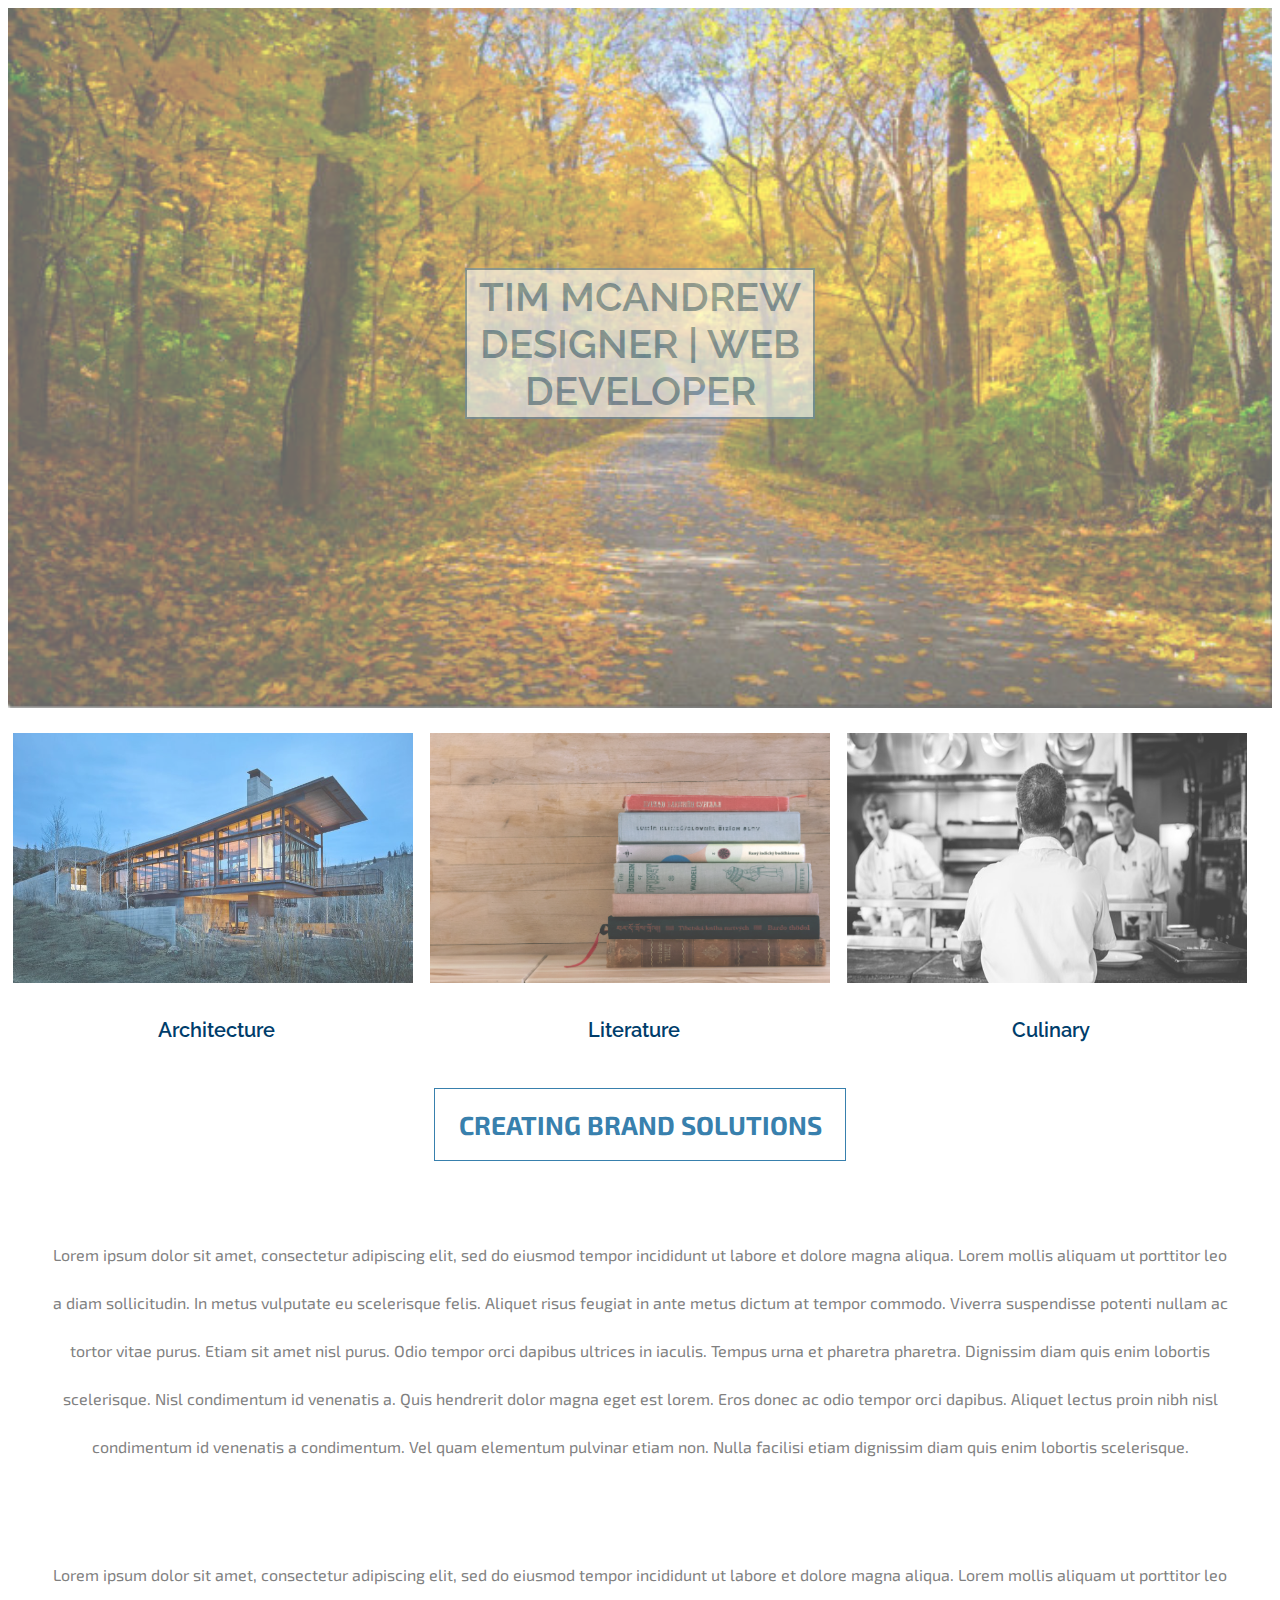
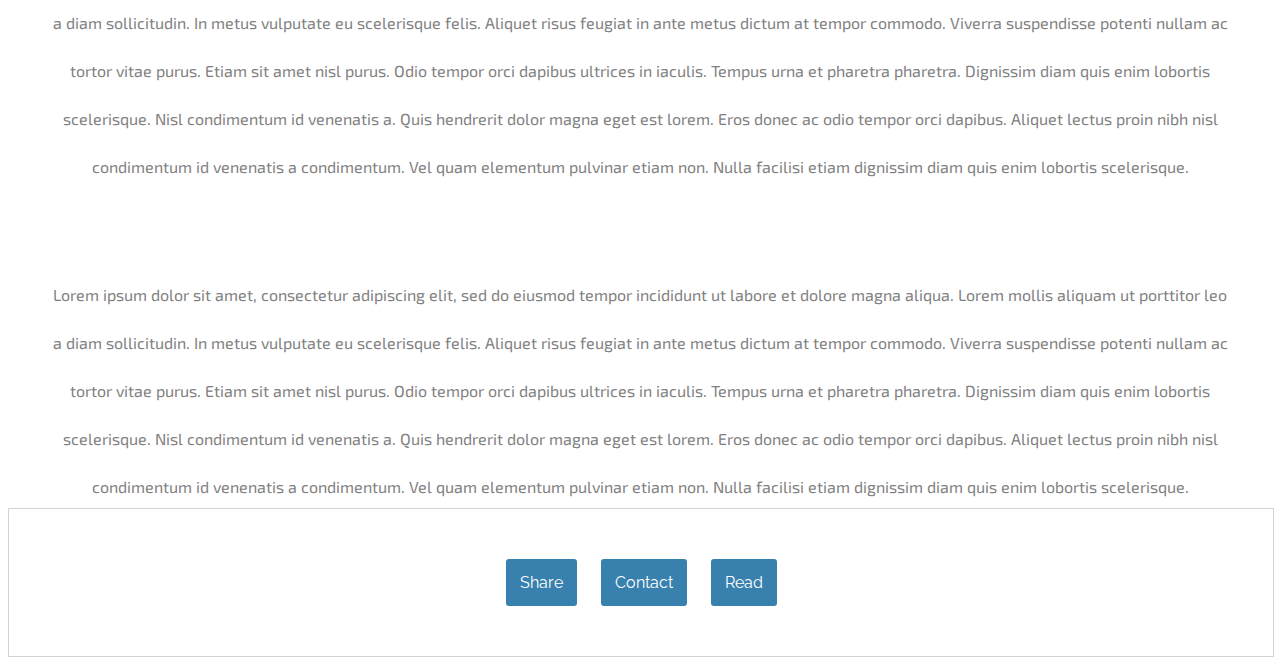
<file: codecademy/index.html>
<!DOCTYPE html>
<html>
<head>
  <title>Tim McAndrew</title>
  <link href="https://fonts.googleapis.com/css?family=Exo+2:200|Josefin+Sans|Raleway:100|Roboto+Slab:200" rel="stylesheet">
  <link rel="stylesheet" type="text/css" href="./resources/css/styles.css">
</head>
<body>
  <div id="banner">
    <div class="content">
      <h1>TIM MCANDREW DESIGNER | WEB DEVELOPER</h1>
    </div>
  </div>

  <div class="underbanner">
    <div class="grid_item">
      <span class="grid_img">
        <img src="resources/images/architecture.jpg">
      </span>
      <h4> Architecture </h4>
    </div>
    <div class="grid_item">
      <span class="grid_img">
        <img src="resources/images/literature.jpg">
      </span>
      <h4> Literature </h4>
    </div>
    <div class="grid_item">
      <span class="grid_img">
        <img src="resources/images/culinary.jpg">
      </span>
      <h4> Culinary </h4>
    </div>
  </div>

  <div id="main" class="content">
    <h3> CREATING BRAND SOLUTIONS </h3>
    <span class="byline"></span>
    <p>Lorem ipsum dolor sit amet, consectetur adipiscing elit, sed do eiusmod tempor incididunt ut labore et dolore magna aliqua. Lorem mollis aliquam ut porttitor leo a diam sollicitudin. In metus vulputate eu scelerisque felis. Aliquet risus feugiat in ante metus dictum at tempor commodo. Viverra suspendisse potenti nullam ac tortor vitae purus. Etiam sit amet nisl purus. Odio tempor orci dapibus ultrices in iaculis. Tempus urna et pharetra pharetra. Dignissim diam quis enim lobortis scelerisque. Nisl condimentum id venenatis a. Quis hendrerit dolor magna eget est lorem. Eros donec ac odio tempor orci dapibus. Aliquet lectus proin nibh nisl condimentum id venenatis a condimentum. Vel quam elementum pulvinar etiam non. Nulla facilisi etiam dignissim diam quis enim lobortis scelerisque.</p>

    <p>Lorem ipsum dolor sit amet, consectetur adipiscing elit, sed do eiusmod tempor incididunt ut labore et dolore magna aliqua. Lorem mollis aliquam ut porttitor leo a diam sollicitudin. In metus vulputate eu scelerisque felis. Aliquet risus feugiat in ante metus dictum at tempor commodo. Viverra suspendisse potenti nullam ac tortor vitae purus. Etiam sit amet nisl purus. Odio tempor orci dapibus ultrices in iaculis. Tempus urna et pharetra pharetra. Dignissim diam quis enim lobortis scelerisque. Nisl condimentum id venenatis a. Quis hendrerit dolor magna eget est lorem. Eros donec ac odio tempor orci dapibus. Aliquet lectus proin nibh nisl condimentum id venenatis a condimentum. Vel quam elementum pulvinar etiam non. Nulla facilisi etiam dignissim diam quis enim lobortis scelerisque.</p>

    <p>Lorem ipsum dolor sit amet, consectetur adipiscing elit, sed do eiusmod tempor incididunt ut labore et dolore magna aliqua. Lorem mollis aliquam ut porttitor leo a diam sollicitudin. In metus vulputate eu scelerisque felis. Aliquet risus feugiat in ante metus dictum at tempor commodo. Viverra suspendisse potenti nullam ac tortor vitae purus. Etiam sit amet nisl purus. Odio tempor orci dapibus ultrices in iaculis. Tempus urna et pharetra pharetra. Dignissim diam quis enim lobortis scelerisque. Nisl condimentum id venenatis a. Quis hendrerit dolor magna eget est lorem. Eros donec ac odio tempor orci dapibus. Aliquet lectus proin nibh nisl condimentum id venenatis a condimentum. Vel quam elementum pulvinar etiam non. Nulla facilisi etiam dignissim diam quis enim lobortis scelerisque.</p>

    <p>Lorem ipsum dolor sit amet, consectetur adipiscing elit, sed do eiusmod tempor incididunt ut labore et dolore magna aliqua. Lorem mollis aliquam ut porttitor leo a diam sollicitudin. In metus vulputate eu scelerisque felis. Aliquet risus feugiat in ante metus dictum at tempor commodo. Viverra suspendisse potenti nullam ac tortor vitae purus. Etiam sit amet nisl purus. Odio tempor orci dapibus ultrices in iaculis. Tempus urna et pharetra pharetra. Dignissim diam quis enim lobortis scelerisque. Nisl condimentum id venenatis a. Quis hendrerit dolor magna eget est lorem. Eros donec ac odio tempor orci dapibus. Aliquet lectus proin nibh nisl condimentum id venenatis a condimentum. Vel quam elementum pulvinar etiam non. Nulla facilisi etiam dignissim diam quis enim lobortis scelerisque.</p>

    <div class="pull-quote">
      <h2>"There is nothing noble in being superior to your fellow man; true nobility is being superior to your former self."<br>-Ernest Hemingway</h2>

    </div>


  </div>

  <div class="share">
    <a href="#">Share</a>
    <a href="#">Contact</a>
    <a href="#">Read</a>
  </div>

</body>
</html>
</file>
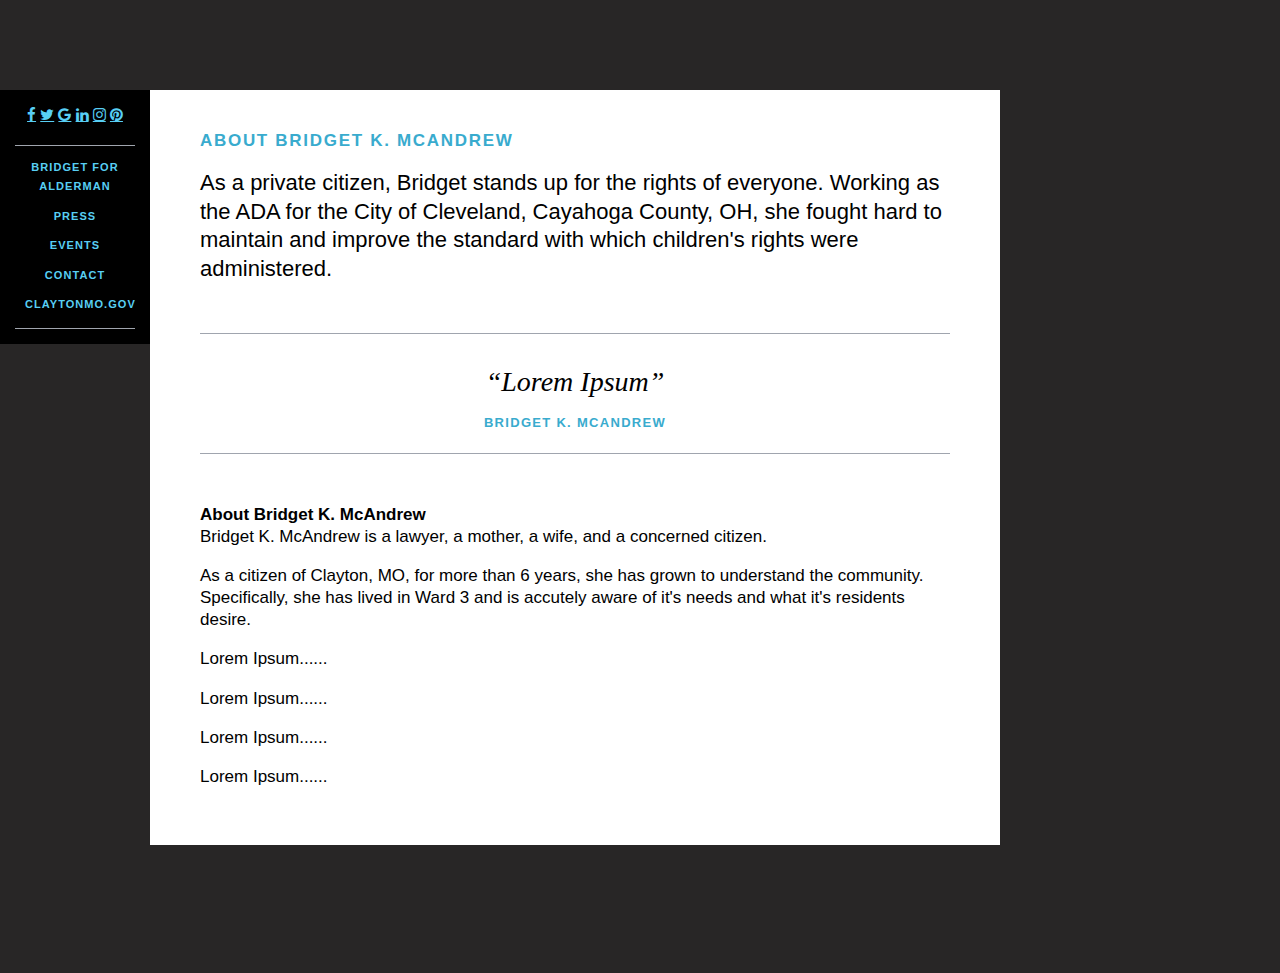
<file: campaign/about.html>
<!DOCTYPE html>
<html lang="en">
  <head>
    <meta name="viewport" content="width=device-width, initial-scale=1">
      <link rel="stylesheet" href="https://cdnjs.cloudflare.com/ajax/libs/font-awesome/4.7.0/css/font-awesome.min.css">
    <meta charset="utf-8">
    <meta http-equiv="X-UA-Compatible" content="IE=edge">
    <meta name="description" content="">
    <meta name="viewport" content="width=device-width, initial-scale=1">
    <title>Bridget for Alderman</title>
    <meta name="description" content="As Bridget K. McAndrew..."-->
    <meta name="msapplication-tap-highlight" content="no">
    <meta property="og:url" content="https://www.bridgetkmcandrew.com">
    <meta property="og:type" content="website">
    <meta property="og:title" content="Bridget K. McAndrew">
    <meta property="og:description" content="As Alderman Bridget has said...">
    <meta property="og:image" content="https://www.bridgetkmcandrew.com">
    <link href="https://cloud.typography.com/6742156/7045372/css/fonts.css" rel="stylesheet" type="text/css">
    <link href="BKMc.css" rel="stylesheet" type="text/css">
    <link rel="canonical" href="https://www.facebook.com/bridget.k.mcandrew">
<!--
    <link rel="apple-touch-icon" sizes="192x192" href="/apple-icon.png">
    <link rel="icon" type="image/png" href="/favicon-96x96.png" sizes="96x96">
    <link rel="icon" type="image/png" href="/favicon-32x32.png" sizes="32x32">
    <link rel="icon" type="image/png" href="/favicon-16x16.png" sizes="16x16"> -->
    <link rel="manifest" href="/manifest.json">
  </head>
<body class="page-interior"><a class="sr-only sr-only-focusable" href="#content">Skip to main content</a>
  <div class="page-wrapper">
    <header class="main-header">
          <a href="https://www.facebook.com/bridget.k.mcandrew" class="fa fa-facebook" target= "_blank"></a>
          <a href="#" class="fa fa-twitter"></a>
          <a href="#" class="fa fa-google"></a>
          <a href="#" class="fa fa-linkedin"></a>
          <a href="#" class="fa fa-instagram"></a>
          <a href="#" class="fa fa-pinterest"></a>
      <a class="nav-toggle js-nav-toggle" href="#main-nav" role="button" aria-label="Navigation Menu" aria-controls="navigation">
        <span></span>
      </a>
      <nav class="main-header-nav" id="main-nav">
        <div class="main-header-nav-inner">
          <ul class="site-nav nav-list">
            <li>
              <a href="BKMc.html">Bridget For Alderman</a>
            </li>
            <li>
              <a href="press.html">Press</a>
            </li>
            <li>
              <a href="scheduling.html">Events</a>
            </li>
            <li>
              <a href="contact.html">Contact</a>
            </li>
            <li>
              <a href="http://www.claytonmo.gov/home" target="_blank">claytonmo.gov</a>
            </li>
          </ul>
        </div>
      </nav>
    </header>
<main class="main-content" id="content">
<article class="content-article">
<h1 class="article-title">About Bridget K. McAndrew</h1>
<p class="article-lead">As a private citizen, Bridget stands up for the rights of everyone. Working as the ADA for the City of Cleveland, Cayahoga County, OH, she fought hard to maintain and improve the standard with which children's rights were administered.</p>
<section class="article-section">
<blockquote>
<p>“Lorem Ipsum”</p>
<cite>Bridget K. McAndrew</cite>
</blockquote>
<h3>
About Bridget K. McAndrew
</h3>
<p>
Bridget K. McAndrew is a lawyer, a mother, a wife, and a concerned citizen.
</p>
<p>
As a citizen of Clayton, MO, for more than 6 years, she has grown to understand the community. Specifically, she has lived in Ward 3 and is accutely aware of it's needs and what it's residents desire.
</p>
<p>
  Lorem Ipsum......
</p>
<p>
  Lorem Ipsum......
</p>
<p>
  Lorem Ipsum......
</p>
<p>
  Lorem Ipsum......
</p>
</section>

</article>
</main>
<footer class="main-footer">
<a href="./BKMc.html">Bridget K. McAndrew For Alderman 2018</a>
</footer>
</div>
<script>
      (function(i,s,o,g,r,a,m){i['GoogleAnalyticsObject']=r;i[r]=i[r]||function(){
      (i[r].q=i[r].q||[]).push(arguments)},i[r].l=1*new Date();a=s.createElement(o),
      m=s.getElementsByTagName(o)[0];a.async=1;a.src=g;m.parentNode.insertBefore(a,m)
      })(window,document,'script','//www.google-analytics.com/analytics.js','ga');
      ga('create', 'UA-90639908-1', 'auto');
      ga('send', 'pageview');
    </script>
<script src="https://barackobama.com/js/main.min.js"></script>
</body>
</html>
</file>
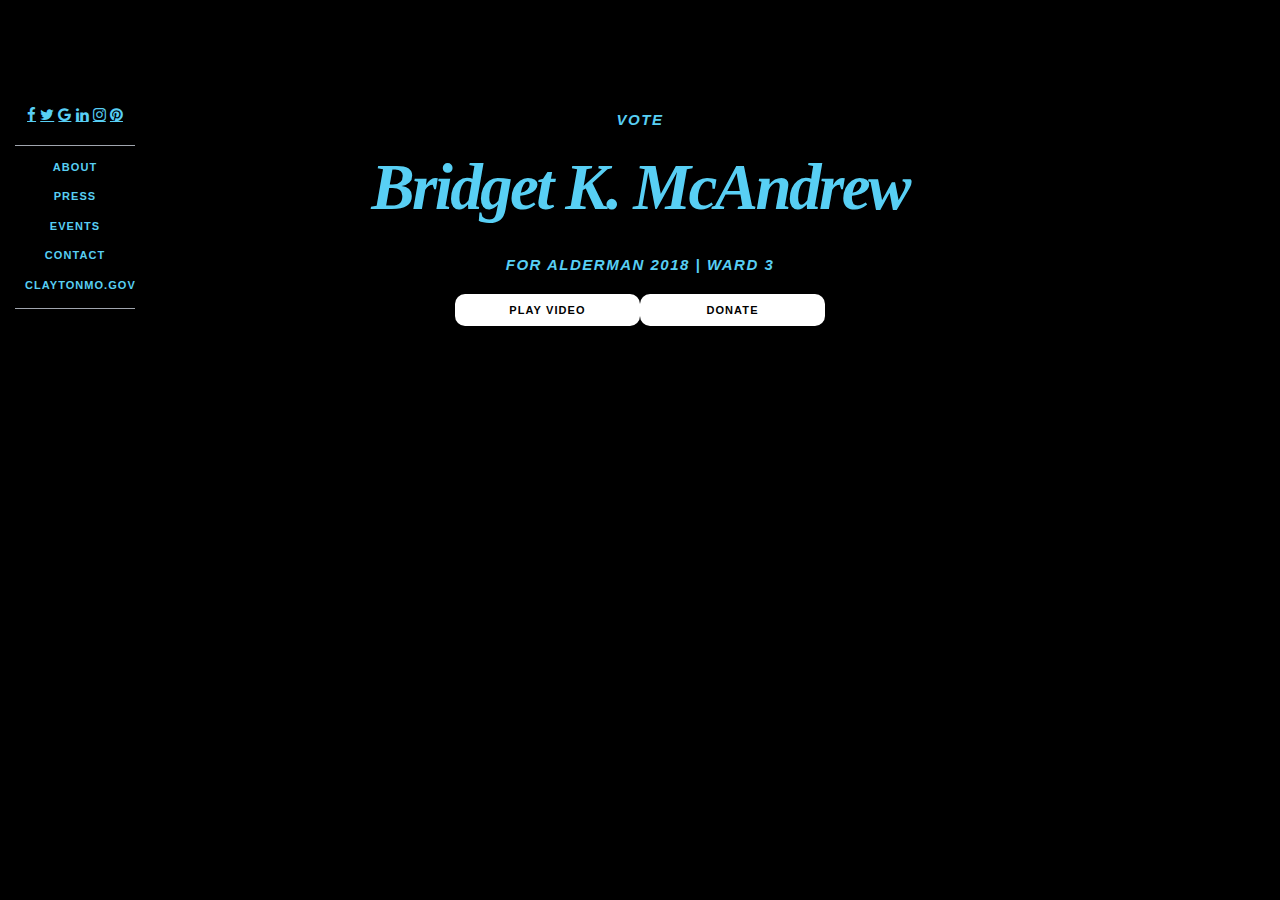
<file: campaign/BKMc.html>
<!DOCTYPE html>
<html lang="en">
  <head>
    <meta name="viewport" content="width=device-width, initial-scale=1">
      <link rel="stylesheet" href="https://cdnjs.cloudflare.com/ajax/libs/font-awesome/4.7.0/css/font-awesome.min.css">
    <meta charset="utf-8">
    <meta http-equiv="X-UA-Compatible" content="IE=edge">
    <meta name="description" content="">
    <meta name="viewport" content="width=device-width, initial-scale=1">
    <title>Bridget for Alderman</title>
    <meta name="description" content="As Bridget K. McAndrew..."-->
    <meta name="msapplication-tap-highlight" content="no">
    <meta property="og:url" content="https://www.bridgetkmcandrew.com">
    <meta property="og:type" content="website">
    <meta property="og:title" content="Bridget K. McAndrew">
    <meta property="og:description" content="As Alderman Bridget has said...">
    <meta property="og:image" content="https://www.bridgetkmcandrew.com">
    <link href="https://cloud.typography.com/6742156/7045372/css/fonts.css" rel="stylesheet" type="text/css">
    <link href="BKMc.css" rel="stylesheet" type="text/css">
    <link rel="canonical" href="https://www.facebook.com/bridget.k.mcandrew">
<!--
    <link rel="apple-touch-icon" sizes="192x192" href="/apple-icon.png">
    <link rel="icon" type="image/png" href="/favicon-96x96.png" sizes="96x96">
    <link rel="icon" type="image/png" href="/favicon-32x32.png" sizes="32x32">
    <link rel="icon" type="image/png" href="/favicon-16x16.png" sizes="16x16"> -->
    <link rel="manifest" href="/manifest.json">
  </head>

  <body class="page-landing">
<!--
    <a href="https://www.facebook.com/bridget.k.mcandrew" class="fa fa-facebook"></a>
    <a href="#" class="fa fa-twitter"></a>
    <a href="#" class="fa fa-google"></a>
    <a href="#" class="fa fa-linkedin"></a>
    <a href="#" class="fa fa-youtube"></a>
    <a href="#" class="fa fa-instagram"></a>
    <a href="#" class="fa fa-pinterest"></a>
    <a href="#" class="fa fa-snapchat-ghost"></a>
    <a href="#" class="fa fa-skype"></a>
    <a href="#" class="fa fa-android"></a>
-->
<!--more tabs
    <a href="#" class="fa fa-dribbble"></a>
    <a href="#" class="fa fa-vimeo"></a>
    <a href="#" class="fa fa-tumblr"></a>
    <a href="#" class="fa fa-vine"></a>
    <a href="#" class="fa fa-foursquare"></a>
    <a href="#" class="fa fa-stumbleupon"></a>
    <a href="#" class="fa fa-flickr"></a>
    <a href="#" class="fa fa-yahoo"></a>
    <a href="#" class="fa fa-reddit"></a>
    <a href="#" class="fa fa-rss"></a>
-->

    <a class="sr-only sr-only-focusable" href="#content">Skip to main content</a>
      <div class="page-wrapper">
        <header class="main-header">
              <a href="https://www.facebook.com/bridget.k.mcandrew" class="fa fa-facebook" target="_blank"></a>
              <a href="#" class="fa fa-twitter"></a>
              <a href="#" class="fa fa-google"></a>
              <a href="#" class="fa fa-linkedin"></a>
              <a href="#" class="fa fa-instagram"></a>
              <a href="#" class="fa fa-pinterest"></a>
          <a class="nav-toggle js-nav-toggle" href="#main-nav" role="button" aria-label="Navigation Menu" aria-controls="navigation">
            <span></span>
          </a>
          <nav class="main-header-nav" id="main-nav">
            <div class="main-header-nav-inner">
              <ul class="site-nav nav-list">
                <li>
                  <a href="about.html">About</a>
                </li>
                <li>
                  <a href="press.html">Press</a>
                </li>
                <li>
                  <a href="scheduling.html">Events</a>
                </li>
                <li>
                  <a href="contact.html">Contact</a>
                </li>
                <li>
                  <a href="http://www.claytonmo.gov/home" target="_blank">claytonmo.gov</a>
                </li>
              </ul>
            </div>
          </nav>
        </header>
        <main class="main-content" id="content">
          <div class="hero">
            <h1 class="welcome">Vote</h1>
            <p class="jumbo">Bridget K. McAndrew</p>
            <h3 class="welcome">For Alderman 2018 | Ward 3</h3>
            <br />
            <ul class="nav-list hero-ctas">
              <li>
                <a class="btn btn-inverted btn-block js-show-video" href="https://www.youtube.com/watch?v=xQ_IQS3VKjA" target="_blank">Play video</a>
              </li>
              <li>
                <a class="btn btn-inverted btn-block" href="###gofundmesitehere###" target="_blank">Donate</a>
              </li>
            </ul>
          </div>
        </main>
        <footer class="main-footer">
        </footer>
    </div>
  <div class="hidden video-modal js-video-modal" id="video" data-video="https://www.youtube.com/embed/uWRmBjFxttc?autoplay=1&amp;modestbranding=1&amp;rel=0&amp;showinfo=0">
    <div class="video-modal-content">
      <button class="video-modal-close js-hide-video" data-target="#video">
        <span aria-hidden="true">&times;</span>Close video
      </button>
      <div class="js-video-wrapper video-wrapper"></div>
    </div>
  </div>

<script>
      (function(i,s,o,g,r,a,m){i['GoogleAnalyticsObject']=r;i[r]=i[r]||function(){
      (i[r].q=i[r].q||[]).push(arguments)},i[r].l=1*new Date();a=s.createElement(o),
      m=s.getElementsByTagName(o)[0];a.async=1;a.src=g;m.parentNode.insertBefore(a,m)
      })(window,document,'script','//www.google-analytics.com/analytics.js','ga');
      ga('create', 'UA-90639908-1', 'auto');
      ga('send', 'pageview');
</script>

<script src="https://barackobama.com/js/main.min.js"></script>

  </body>

</html>
</file>
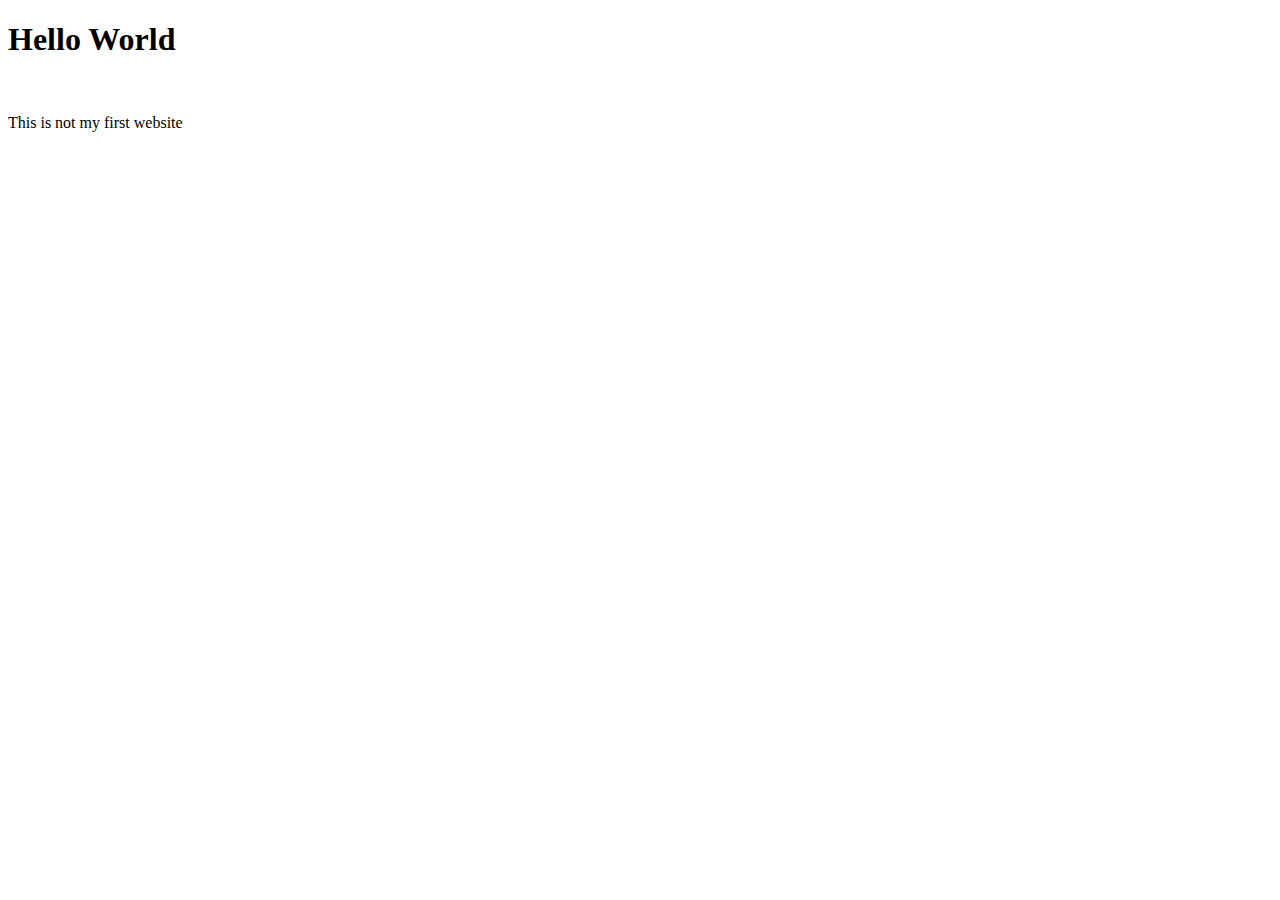
<file: Menu/home.html>
<!--soup
https://s3.amazonaws.com/codecademy-content/courses/freelance-1/unit-1/freelance1-img_tomato-soup.jpg
//
//caesar salad
https://s3.amazonaws.com/codecademy-content/courses/freelance-1/unit-1/freelance1-img_caesar-salad.jpg
//
//cookie
https://s3.amazonaws.com/codecademy-content/courses/freelance-1/unit-1/freelance1-img_chocchip-cookie.jpg
//-->

<!DOCTYPE html>
<html>
  <head>
    <title>Hello, HTML!</title>
  </head>
  <body>
    <h1>Hello World</h1>
    <br />
    <p>This is not my first website</p>
  </body>
</html>
</file>
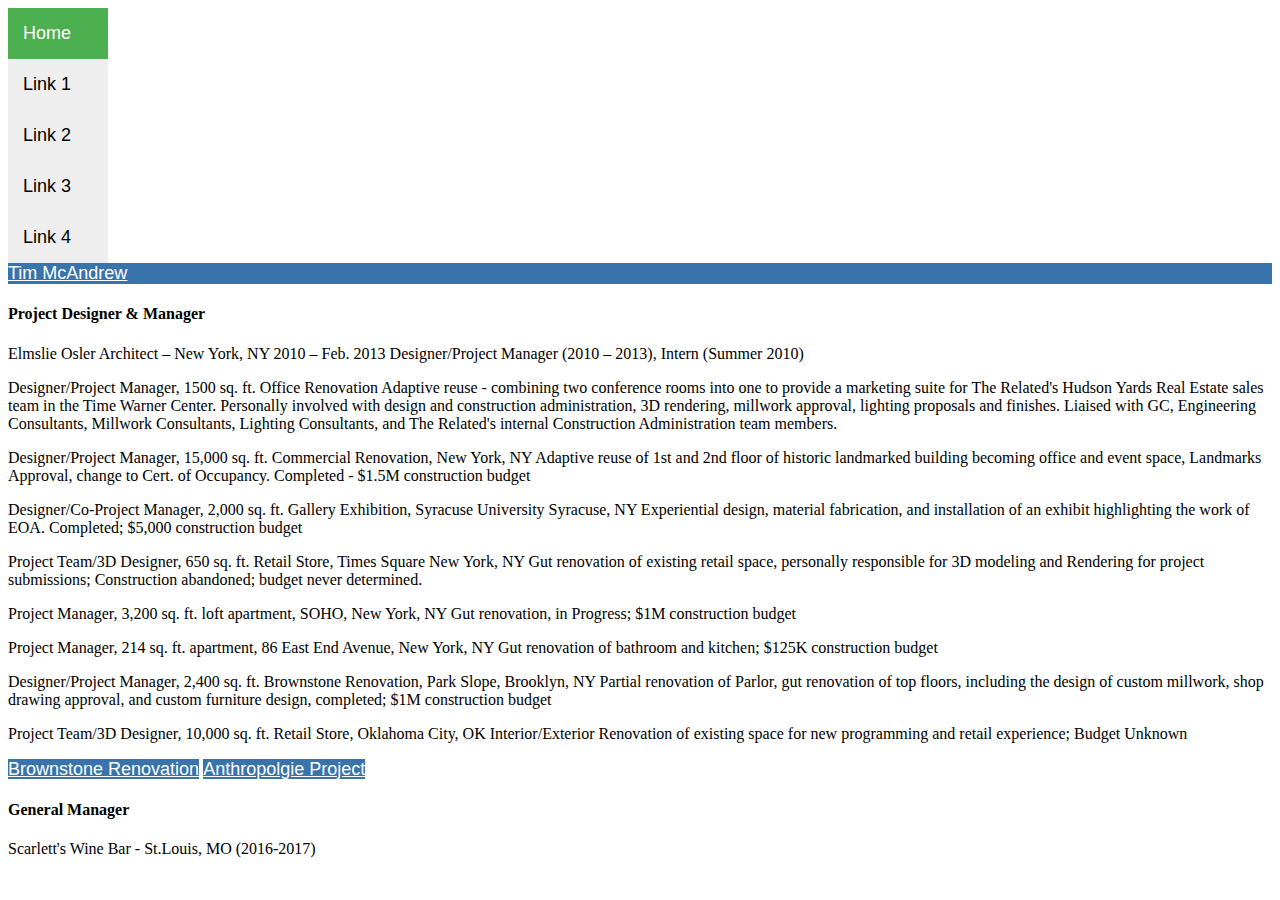
<file: Resume/index2.html>
<!doctype html>
<html lang="en">
  <head>
    <link href="styles.css" type="text/css" rel="stylesheet">
    <title>resume</title>
    <!-- Required meta tags -->
    <meta charset="utf-8">
    <meta name="viewport" content="width=device-width, initial-scale=1, shrink-to-fit=no">

  </head>
  <body>
    <!--vertical navigation bar-->
    <div class="vertical-menu">
      <a href="#" class="active">Home</a>
      <a href="#">Link 1</a>
      <a href="#">Link 2</a>
      <a href="#">Link 3</a>
      <a href="#">Link 4</a>
    </div>
    <!--navigation bar-->
    <nav class="navbar">
	  <a class="navbar-brand" href="#">Tim McAndrew</a>
	  </nav>


    <div class="card text"  style="width: mr-auto">
      <div class="card-body">
        <h4 class="card-title">Project Designer & Manager</h4>
        <p class="card-text">Elmslie Osler Architect – New York, NY		 						2010 – Feb. 2013
        Designer/Project Manager (2010 – 2013), Intern (Summer 2010)</p>

        <p class="card-text">Designer/Project Manager, 1500 sq. ft. Office Renovation
        Adaptive reuse - combining two conference rooms into one to provide a marketing suite for The Related's Hudson Yards Real Estate sales team in the Time Warner Center. Personally involved with design and construction administration, 3D rendering, millwork approval, lighting proposals and finishes. Liaised with GC, Engineering Consultants, Millwork Consultants, Lighting Consultants, and The Related's internal Construction Administration team members.</p>

        <p class="card-text">Designer/Project Manager, 15,000 sq. ft. Commercial Renovation, New York, NY
        Adaptive reuse of 1st and 2nd floor of historic landmarked building becoming office and event space, Landmarks Approval, change to Cert. of Occupancy. Completed - $1.5M construction budget</p>

        <p class="card-text">Designer/Co-Project Manager, 2,000 sq. ft. Gallery Exhibition, Syracuse University Syracuse, NY
        Experiential design, material fabrication, and installation of an exhibit highlighting the work of EOA. Completed; $5,000 construction budget</p>

        <p class="card-text">Project Team/3D Designer, 650 sq. ft. Retail Store, Times Square New York, NY
        Gut renovation of existing retail space, personally responsible for 3D modeling and Rendering for project submissions; Construction abandoned; budget never determined.</p>

        <p class="card-text">Project Manager, 3,200 sq. ft. loft apartment, SOHO, New York, NY
        Gut renovation, in Progress; $1M construction budget</p>

        <p class="card-text">Project Manager, 214 sq. ft. apartment, 86 East End Avenue, New York, NY
        Gut renovation of bathroom and kitchen; $125K construction budget</p>

        <p class="card-text">Designer/Project Manager, 2,400 sq. ft. Brownstone Renovation, Park Slope, Brooklyn, NY
        Partial renovation of Parlor, gut renovation of top floors, including the design of custom millwork, shop drawing approval, and custom furniture design, completed; $1M construction budget</p>

        <p class="card-text">Project Team/3D Designer, 10,000 sq. ft. Retail Store, Oklahoma City, OK
        Interior/Exterior Renovation of existing space for new programming and retail experience; Budget Unknown</p>

        <a href="https://www.architecturaldigest.com/story/ippolita-rostagno-brooklyn-brownstone-renovation-article" target="_blank" class="btn btn-dark">Brownstone Renovation</a>
        <a href="https://www.world-architects.com/en/architecture-news/reviews/anthropologie-oklahoma-city" target="_blank" class="btn btn-dark">Anthropolgie Project</a>
      </div>
    </div>
    <div class="card text" style="width: mr-auto">
      <div class="card-body">
        <h4 class="card-title">General Manager</h4>
        <p class="card-text">Scarlett's Wine Bar - St.Louis, MO (2016-2017)</p>
      </div>
    </div>

    <!-- Optional JavaScript -->
    <!-- jQuery first, then Popper.js, then Bootstrap JS -->
    <script src="https://code.jquery.com/jquery-3.2.1.slim.min.js" integrity="sha384-KJ3o2DKtIkvYIK3UENzmM7KCkRr/rE9/Qpg6aAZGJwFDMVNA/GpGFF93hXpG5KkN" crossorigin="anonymous"></script>
    <script src="https://cdnjs.cloudflare.com/ajax/libs/popper.js/1.12.3/umd/popper.min.js" integrity="sha384-vFJXuSJphROIrBnz7yo7oB41mKfc8JzQZiCq4NCceLEaO4IHwicKwpJf9c9IpFgh" crossorigin="anonymous"></script>
    <script src="https://maxcdn.bootstrapcdn.com/bootstrap/4.0.0-beta.2/js/bootstrap.min.js" integrity="sha384-alpBpkh1PFOepccYVYDB4do5UnbKysX5WZXm3XxPqe5iKTfUKjNkCk9SaVuEZflJ" crossorigin="anonymous"></script>
  </body>
</html>
</file>
<file: codecademy/resources/css/styles.css>
body {
  background-color: white;
  font-family: 'Exo 2', sans-serif;
}

div {
  display: block;
}

.navigation {
  font-family: 'Josefin', sans-serif;
  margin: 10px 10px;
  padding: 0;
  border: 3px;
  font-weight: 100;
  letter-spacing: 3px;
  text-align: center;
  color: hsl(136, 23%, 50%);
}

#banner {
  background-image: url("../images/percywarner.jpg");
  background-size: cover;
  background-position: bottom center;
  height: 700px;
  opacity: .6;
  width: 100%;
}

#banner .content h1 {
  font-family: 'Raleway', sans-serif;
  border: 2px solid hsl(206, 100%, 21%);
  position: relative;
  top: 260px;
  width: 340px;
  margin: 0 auto;
  padding: 3px;
}

.underbanner {
  margin: 0;
  padding: 0;
  height: 300px;
  width: 100%;
  display: table;
  list-style: none;
}

.grid_item {
  float: left;
  vertical-align: top;
  box-sizing: border-box;
  width: 33%;
}

.grid_img {
  position: relative;
  display: table;
  table-layout: fixed;
  width: 33%;
  margin: 20px 0;
  height: 250px;
}

img {
  height: 250px;
  width: 400px;
  border: 0 none;
  padding: 5px;
  opacity: .75;
}

#main {
  margin: 0 auto;
  padding: 20px;
  text-align: center;
  display: relative;
  position: relative;
  width: cover;
  height: 1000px;
  overflow: scroll;
}

h1 {
  color: hsl(206, 100%, 21%);
  background-color: white;
  opacity: .6;
  font-size: 40px;
  font-weight: 600;
  text-align: center;
}

h2 {
  border: 1px solid hsl(136, 23%, 80%);
  color: hsl(203, 51%, 45%);
  font-size: 14px;
  line-height: 48px;
  padding: 20px 30px;
  margin: 30px 20px;
  text-align: center;
}

h3 {
  color: hsl(203, 51%, 45%);
  border: 1px solid hsl(203, 51%, 45%);
  font-size: 26px;
  font-weight: 700;
  padding: 20px 5px;
  text-align: center;
  margin: 0 auto;
  width: 400px;
}

h4 {
  font-family: 'Raleway', sans-serif;
  color: hsl(206, 100%, 21%);
  font-size: 20px;
  font-weight: 600;
  text-align: center;
  position: relative;
}

p {
  color: grey;
  font-size: 16px;
  line-height: 48px;
  margin-top: 60px;
  padding: 10px 20px;
}

.pull-quote {
  margin: 0 auto;
  width: 400px;
}

.byline {
  border-bottom: 1px solid LightGrey;
  border-top: 1px solid LightGrey;
  color: DarkGrey;
  font-size: 14px;
  font-weight: 200;
}

.share {
  font-family: 'Raleway', sans-serif;
  border: 1px solid LightGrey;
  padding: 40px 0px;
  position: relative;
  text-align: center;
  width: 100%;
}

.share a {
  background: hsl(203, 51%, 45%);
  border-radius: 3px;
  color: white;
  display: inline-block;
  margin: 10px;
  padding: 14px;
  text-decoration: none;
}

.share a:hover {
  background: white;
  border: 1px solid hsl(136, 23%, 80%);
  color: hsl(136, 23%, 80%);
}
</file>
<file: campaign/BKMc.css>
html{box-sizing:border-box}*,:after,:before{box-sizing:inherit}
html{font-family:sans-serif;-ms-text-size-adjust:100%;-webkit-text-size-adjust:100%}
body{margin:0}
article,aside,details,figcaption,figure,footer,header,hgroup,main,menu,nav,section,summary{display:block}
audio,canvas,progress,video{display:inline-block;vertical-align:baseline}
audio:not([controls]){display:none;height:0}[hidden],template{display:none}
a{background-color:transparent}
a:active,a:hover{outline:0}
abbr[title]{border-bottom:1px dotted}
b,strong{font-weight:700}
dfn{font-style:italic}
h1{font-size:2em;margin:.67em 0}
mark{background:#ff0;color:#000}
small{font-size:80%}
sub,sup{font-size:75%;line-height:0;position:relative;vertical-align:baseline}
sup{top:-.5em}
sub{bottom:-.25em}
img{border:0}
svg:not(:root){overflow:hidden}
figure{margin:1em 40px}
hr{box-sizing:content-box;height:0}
pre{overflow:auto}
code,kbd,pre,samp{font-family:monospace,monospace;font-size:1em}
button,input,optgroup,select,textarea{color:inherit;font:inherit;margin:0}
button{overflow:visible;}
button,select{text-transform:none}
button,html input[type=button],input[type=reset],input[type=submit]{-webkit-appearance:button;cursor:pointer}
button[disabled],
html input[disabled]{cursor:default}
button::-moz-focus-inner,input::-moz-focus-inner{border:0;padding:0}
input{line-height:normal}
input[type=checkbox],input[type=radio]{box-sizing:border-box;padding:0}
input[type=number]::-webkit-inner-spin-button,input[type=number]::-webkit-outer-spin-button{height:auto}
input[type=search]{-webkit-appearance:textfield;box-sizing:content-box}
input[type=search]::-webkit-search-cancel-button,input[type=search]::-webkit-search-decoration{-webkit-appearance:none}
fieldset{border:1px solid silver;margin:0 2px;padding:.35em .625em .75em}
legend{border:0;padding:0}
textarea{overflow:auto}
optgroup{font-weight:700}
table{border-collapse:collapse;border-spacing:0}
td,th{padding:0}
body,html{height:100%;margin:0;overflow-x:hidden;padding:0}
body{background:#282626;background-attachment:fixed;font:15px/1.3 Ringside Regular A,Ringside Regular B,sans-serif}[hidden]{display:none!important}
h1,h2,h3,h4,h5,h6,ol,p,ul{margin-top:0}
a{-webkit-transition:color .2s ease-in;transition:color .2s ease-in;color:#58cff4}
a:active,a:focus,a:hover{color:#39abce}
.page-wrapper{display:-webkit-box;display:-moz-box;display:box;display:-moz-flex;display:-ms-flexbox;display:flex;-webkit-box-orient:vertical;box-orient:vertical;-webkit-box-direction:normal;box-direction:normal;-moz-flex-direction:column;flex-direction:column;-ms-flex-direction:column;-webkit-transition:-webkit-transform .2s ease-in-out;transition:transform .2s ease-in-out;min-height:100%;position:relative}
@media screen and (min-width:960px){.page-wrapper{-webkit-box-align:stretch;box-align:stretch;-moz-align-items:stretch;-ms-align-items:stretch;-o-align-items:stretch;align-items:stretch;-ms-flex-align:stretch;-webkit-box-orient:horizontal;box-orient:horizontal;-webkit-box-direction:normal;box-direction:normal;-moz-flex-direction:row;flex-direction:row;-ms-flex-direction:row;-webkit-box-lines:multiple;-moz-box-lines:multiple;box-lines:multiple;-ms-flex-wrap:wrap;flex-wrap:wrap;padding-top:90px}}
.nav-active .page-wrapper{-webkit-transform:translateX(-160px);transform:translateX(-160px)}
@media screen and (min-width:960px){.nav-active .page-wrapper{-webkit-transform:translateX(0);transform:translateX(0)}}
.main-content{-webkit-box-flex:1;box-flex:1;-moz-flex:1 1 auto;-ms-flex:1 1 auto;flex:1 1 auto;background:#fff;margin-top:75px;padding:15px}
@media screen and (min-width:960px){.main-content{width:calc(100% - 150px);margin-top:0;max-width:850px;padding:40px 50px}}
.btn{-webkit-appearance:none;-moz-appearance:none;-ms-appearance:none;-o-appearance:none;appearance:none;-webkit-transition:all .2s ease-in;transition:all .2s ease-in;background:#282626;border:none;border-radius:10px;color:#fff;display:inline-block;font:700 11px Ringside Extra Wide SSm A,Ringside Extra Wide SSm B,sans-serif;letter-spacing:.1em;padding:10px;text-decoration:none;text-transform:uppercase}
.btn-primary{background-color:#58cff4}
.btn-primary:active,.btn-primary:focus,.btn-primary:hover{background-color:#39abce}
.btn-inverted{background:#fff;color:#000}
.btn-inverted:active,.btn-inverted:focus,.btn-inverted:hover{background:#58cff4;color:#fff}
.btn-block{display:block}.form-required{color:red}.form-fieldset{border:0;margin:0;padding:0}
@media screen and (min-width:768px){.form-fieldset{display:-webkit-box;display:-moz-box;display:box;display:-moz-flex;display:-ms-flexbox;display:flex;-webkit-box-lines:multiple;-moz-box-lines:multiple;box-lines:multiple;-ms-flex-wrap:wrap;flex-wrap:wrap;-webkit-box-pack:justify;box-pack:justify;-moz-justify-content:space-between;-ms-justify-content:space-between;-o-justify-content:space-between;justify-content:space-between;-ms-flex-pack:justify}}
.form-field{margin-bottom:15px}
.form-field .form-label{display:block;font-size:13px;font-weight:700;padding-bottom:5px;text-transform:uppercase}
.form-field .form-error{color:red;font-weight:400;text-transform:none}
.form-field .form-error:before{content:" "}
.form-field .form-input{font-size:15px}
@media screen and (min-width:768px){.form-field{width:calc(50% - 10px)}}
.form-alert{background:#ffb3b3;border-radius:5px;margin-bottom:20px;padding:20px}
@media screen and (min-width:768px){.form-field-full{width:100%}}
.form-input{max-width:100%}
.form-type-select,.form-type-text,.form-type-textarea{
  -webkit-appearance:none;
  -moz-appearance:none;
  -ms-appearance:none;
  -o-appearance:none;
  appearance:none;
  background-image:-webkit-linear-gradient(top,#efefef,#f4f4f4 2%,#f6f6f6 4%,#f5f5f5 10%,#f8f8f8 22%,#fcfcfc 80%,#fcfcfc 88%,#fafafa 90%,#fcfcfc 92%,#f9f9f9 94%,#fcfcfc 96%,#fcfcfc 98%,#f6f6f6);
  background-image:linear-gradient(180deg,#efefef 0,#f4f4f4 2%,#f6f6f6 4%,#f5f5f5 10%,#f8f8f8 22%,#fcfcfc 80%,#fcfcfc 88%,#fafafa 90%,#fcfcfc 92%,#f9f9f9 94%,#fcfcfc 96%,#fcfcfc 98%,#f6f6f6);
  background-color:#fff;border:1px solid #a0a5ae;border-radius:0;padding:5px}
.form-type-text,.form-type-textarea{width:100%}
.form-type-select{background-image:url([data-uri]);background-repeat:no-repeat;background-position:100%;padding-right:20px}
.nav-list{list-style:none;margin:0;padding:0}
.site-logo{-webkit-box-align:center;box-align:center;-moz-align-items:center;-ms-align-items:center;-o-align-items:center;align-items:center;-ms-flex-align:center;display:-webkit-inline-box;display:-moz-inline-box;display:inline-box;display:-moz-inline-flex;display:-ms-inline-flexbox;display:inline-flex;color:#a0a5ae;max-width:100%;text-decoration:none}
.site-logo .logo-mark{height:45px;width:41px;-webkit-transition:all .2s ease-in;transition:all .2s ease-in;margin-right:10px}
.site-logo .logo-type{font:700 9.5px/1.1 Ringside Extra Wide SSm A,Ringside Extra Wide SSm B,sans-serif;letter-spacing:.06em;margin:0;max-width:150px;text-transform:uppercase;width:100%}
a.site-logo:link,a.site-logo:visited{text-decoration:none}
a.site-logo:active,a.site-logo:focus,a.site-logo:hover{color:#fff}
a.site-logo:active .logo-mark,a.site-logo:focus .logo-mark,a.site-logo:hover .logo-mark{-webkit-filter:brightness(125%);filter:brightness(125%)}.content-article{font-size:17px}
.content-article blockquote{border:1px solid #a0a5ae;border-width:1px 0;margin:50px 0;padding:30px 10px 20px;text-align:center}
.content-article blockquote p{font:italic 400 22px/1.3 Chronicle Display A,Chronicle Display B,serif}
.content-article blockquote p:last-of-type{margin-bottom:10px}
@media screen and (min-width:960px){.content-article blockquote p{font-size:28px}}
.content-article blockquote cite{color:#39abce;font:normal 700 13px/1.3 Ringside Extra Wide SSm A,Ringside Extra Wide SSm B,sans-serif;letter-spacing:.1em;text-transform:uppercase}
.content-article h1,.content-article h2,.content-article h3,.content-article h4,.content-article h5,.content-article h6{margin-bottom:0}
.content-article h2{border-bottom:1px solid #a0a5ae;font-size:17px;margin-bottom:1em}
.content-article h3{font-size:17px}
.content-article .article-title{color:#39abce;font:700 17px/1.3 Ringside Extra Wide SSm A,Ringside Extra Wide SSm B,sans-serif;letter-spacing:.1em;margin-bottom:1em;text-transform:uppercase}
.content-article .article-lead{font-size:22px}
.content-article .article-timestamp{color:#a0a5ae;font-style:italic}
.content-article .article-figure{display:inline-block;margin:0 auto}
.content-article .article-figure .article-figure-image{display:block;max-width:100%;width:100%}
.content-article .article-figure figcaption{background:#f4f4f4;font-size:13px;padding:10px;text-align:left}
.content-article .pull-left,.content-article .pull-right{margin-bottom:20px;text-align:center}
@media screen and (min-width:768px){.content-article .pull-left{float:left;margin:0 20px 20px 0}}
@media screen and (min-width:768px){.content-article .pull-right{float:right;margin:0 0 20px 20px}}
.main-header{position:absolute;top:0;right:0;left:0;background:#000;height:75px;padding:15px}
@media screen and (min-width:960px){.main-header{-webkit-align-self:flex-start;align-self:flex-start;-ms-flex-item-align:start;height:auto;position:static;text-align:center;width:150px}
.main-header .site-logo{-webkit-box-orient:vertical;box-orient:vertical;-webkit-box-direction:normal;box-direction:normal;-moz-flex-direction:column;flex-direction:column;-ms-flex-direction:column;text-align:center}
.main-header .logo-mark{margin:0 0 10px}
.main-header .logo-type{font-size:7.5px;max-width:none}}
.main-header-nav{position:fixed;top:0;right:-160px;bottom:0;background:#2c2c2c;padding:75px 15px 15px;text-align:right;width:160px}
@media screen and (min-width:960px){.main-header-nav{background:none;margin-top:20px;padding:0;position:static;text-align:center;width:auto}}
.main-header-nav .site-nav{border:1px solid #a0a5ae;border-width:1px 0;letter-spacing:.07em;padding:20px 10px}
@media screen and (min-width:960px){.main-header-nav .site-nav{padding:10px}}
.main-header-nav .site-nav li{margin-bottom:20px}
@media screen and (min-width:960px){.main-header-nav .site-nav li{margin-bottom:10px}}
.main-header-nav .site-nav li:last-child{margin-bottom:5px}
.main-header-nav .site-nav a{font:700 11px/1.1 Ringside Extra Wide SSm A,Ringside Extra Wide SSm B,sans-serif;text-transform:uppercase}
.main-header-nav .site-nav a:link,.main-header-nav .site-nav a:visited{color:#58cff4;text-decoration:none}
.main-header-nav .site-nav a:active,.main-header-nav .site-nav a:focus,.main-header-nav .site-nav a:hover{color:#fff}
.main-header-nav .social-nav{display:inline-block;font-size:0;padding:20px 10px 0;width:120px}
.main-header-nav .social-nav li{display:inline-block}
.main-header-nav .social-nav .icon{height:23px;width:23px;-webkit-transition:fill .2s ease-in;transition:fill .2s ease-in;fill:#a0a5ae;margin:0 0 20px 20px}
@media screen and (min-width:960px){.main-header-nav .social-nav .icon{margin:0 10px 20px}}
.main-header-nav .social-nav a:active .icon,.main-header-nav .social-nav a:focus .icon,.main-header-nav .social-nav a:hover .icon{fill:#fff}
.nav-toggle{-webkit-transition:all .2s ease-in-out;transition:all .2s ease-in-out;cursor:pointer;display:inline-block;padding:9.5px 25px 9.5px 0;z-index:1}
@media screen and (min-width:960px){.nav-toggle{display:none}}
.nav-toggle>span,.nav-toggle>span:after,.nav-toggle>span:before{height:3px;width:25px;-webkit-transition:all .2s ease-in-out;transition:all .2s ease-in-out;background:#58cff4;content:"";cursor:pointer;display:block;position:absolute}
.nav-toggle>span:before{top:-8px}
.nav-toggle>span:after{top:8px}
.nav-active .nav-toggle{-webkit-transform:translateX(160px);transform:translateX(160px)}
.nav-active .nav-toggle>span{background-color:transparent}
.nav-active .nav-toggle>span:after,.nav-active .nav-toggle>span:before{background-color:#fff;top:0}
.nav-active .nav-toggle>span:before{-webkit-transform:rotate(45deg);transform:rotate(45deg)}
.nav-active .nav-toggle>span:after{-webkit-transform:rotate(-45deg);transform:rotate(-45deg)}
.main-header .nav-toggle{position:absolute;top:26px;right:26px}
.nav-active .main-header .nav-toggle{position:fixed}
.main-footer{background:#000;color:#a0a5ae;font:7.5px/1.1 Ringside Extra Wide SSm A,Ringside Extra Wide SSm B,sans-serif;letter-spacing:.06em;padding:15px;text-align:center;text-transform:uppercase;width:100%}
@media screen and (min-width:960px){.main-footer{-webkit-align-self:flex-end;align-self:flex-end;-ms-flex-item-align:end;margin-top:90px}}
.main-footer-nav{border-top:1px solid #282626;margin:20px auto;max-width:600px;padding-top:10px}
.main-footer-nav a .icon{-webkit-transition:fill .2s ease-in;transition:fill .2s ease-in;fill:#a0a5ae;margin-bottom:5px}
.main-footer-nav a:active .icon,.main-footer-nav a:focus .icon,.main-footer-nav a:hover .icon{fill:#fff}
.main-footer-nav .nav-list{display:-webkit-box;display:-moz-box;display:box;display:-moz-flex;display:-ms-flexbox;display:flex;-webkit-box-pack:center;box-pack:center;-moz-justify-content:center;-ms-justify-content:center;-o-justify-content:center;justify-content:center;-ms-flex-pack:center;margin:0 auto;max-width:400px}
.main-footer-nav .nav-list li{width:calc(50% - .5px);text-align:center}
.main-footer-nav .nav-list li:nth-child(odd){border-right:.5px solid #282626}
.main-footer-nav .nav-list li:nth-child(2n){border-left:.5px solid #282626}
.footer-logo{-webkit-box-orient:vertical;box-orient:vertical;-webkit-box-direction:normal;box-direction:normal;-moz-flex-direction:column;flex-direction:column;-ms-flex-direction:column;text-align:center}
.footer-logo .logo-mark{height:30px;width:28px;margin:0 0 10px}
.footer-logo .logo-type{max-width:none;font-size:7.5px}
.video-modal{-webkit-box-align:center;box-align:center;-moz-align-items:center;-ms-align-items:center;-o-align-items:center;align-items:center;-ms-flex-align:center;display:-webkit-box;display:-moz-box;display:box;display:-moz-flex;display:-ms-flexbox;display:flex;position:fixed;top:0;right:0;bottom:0;left:0;background:#000;overflow:auto;z-index:1}
.video-modal-content{max-width:850px;margin:0 auto;width:100%}
@media screen and (min-width:480px){.video-modal-content{padding:30px 15px 15px}}
.video-wrapper{clear:both;height:0;padding-bottom:56.25%;position:relative;width:100%}
.video-wrapper>iframe{position:absolute;top:0;left:0;height:100%;width:100%}
.video-modal-close{background:none;border:none;color:#fff;cursor:pointer;float:right;font-size:11px;margin-bottom:5px;padding:0;text-transform:uppercase}
.video-modal-close span{font-size:1.5em}
.page-landing.page-404 .main-content{background-image:url(https://scontent-ort2-1.xx.fbcdn.net/v/t1.0-9/14991846_10210067592943090_600579301782803045_n.jpg?oh=e57648368d042a31913faf30ca6cbad0&oe=5A92F6F9);background-position:100% 0}
@media screen and (min-width:960px){.page-landing.page-404 .main-content{background:none}}
@media screen and (min-width:960px){.page-landing.page-404 .page-wrapper{background-image:url(https://scontent-ort2-1.xx.fbcdn.net/v/t1.0-9/14991846_10210067592943090_600579301782803045_n.jpg?oh=e57648368d042a31913faf30ca6cbad0&oe=5A92F6F9)}}
.page-landing.page-404 .welcome{color:#fff;font-family:Ringside Regular A,Ringside Regular B,sans-serif;font-size:17px;font-weight:400;max-width:450px;text-transform:none}.page-landing.page-404 .jumbo{margin-top:0}.page-confirmation .main-content{-webkit-box-align:center;box-align:center;-moz-align-items:center;-ms-align-items:center;-o-align-items:center;align-items:center;-ms-flex-align:center;display:-webkit-box;display:-moz-box;display:box;display:-moz-flex;display:-ms-flexbox;display:flex}
.page-confirmation .content-article{text-align:center;width:100%}
.page-landing{background-image:none}
.page-landing .main-content{align-content:center;-ms-flex-line-pack:center;-webkit-box-align:center;box-align:center;-moz-align-items:center;-ms-align-items:center;-o-align-items:center;align-items:center;-ms-flex-align:center;min-height:calc(100vh - 75px);display:-webkit-box;display:-moz-box;display:box;display:-moz-flex;display:-ms-flexbox;display:flex;background:#000 url(https://scontent-ort2-1.xx.fbcdn.net/v/t1.0-9/14991846_10210067592943090_600579301782803045_n.jpg?oh=e57648368d042a31913faf30ca6cbad0&oe=5A92F6F9) center no-repeat;background-size:auto 110%}
@media screen and (min-width:480px){.page-landing .main-content{background-size:cover}}
@media screen and (min-width:768px){.page-landing .main-content{min-height:0}}
@media screen and (min-width:960px){.page-landing .main-content{-webkit-box-align:stretch;box-align:stretch;-moz-align-items:stretch;-ms-align-items:stretch;-o-align-items:stretch;align-items:stretch;-ms-flex-align:stretch;display:-webkit-box;display:-moz-box;display:box;display:-moz-flex;display:-ms-flexbox;display:flex;-webkit-box-orient:vertical;box-orient:vertical;-webkit-box-direction:normal;box-direction:normal;-moz-flex-direction:column;flex-direction:column;-ms-flex-direction:column;background:none;max-width:none;padding:0 150px 0 0}}
@media screen and (min-width:960px){.page-landing .page-wrapper{align-content:space-between;-ms-flex-line-pack:justify;background:#000 url(https://scontent-ort2-1.xx.fbcdn.net/v/t1.0-9/18485545_10211859684304254_8075593363803751532_n.jpg?oh=242a1fc94d7530b6cee79cb02b8789e5&oe=5AAFBCC4) center no-repeat;background-size:cover;;}}
.hero{background:radial-gradient(closest-side at 50% 50%,rgba(0,0,0,.6),transparent 90%);border:0px solid #fff;border-width:0px 0;margin:0 auto;max-width:800px;padding:20px 10px;text-align:center;width:100%}
@media screen and (min-width:960px){.hero{display:-webkit-box;display:-moz-box;display:box;display:-moz-flex;display:-ms-flexbox;display:flex;-webkit-box-flex:1;box-flex:1;-moz-flex:1 1 auto;-ms-flex:1 1 auto;flex:1 1 auto;-webkit-box-orient:vertical;box-orient:vertical;-webkit-box-direction:normal;box-direction:normal;-moz-flex-direction:column;flex-direction:column;-ms-flex-direction:column;-webkit-box-pack:center;box-pack:center;-moz-justify-content:center;-ms-justify-content:center;-o-justify-content:center;justify-content:center;-ms-flex-pack:center}}
.hero .welcome{color:#58cff4;font:italic 700 13px/1.33 Ringside Extra Wide SSm A,Ringside Extra Wide SSm B,sans-serif;letter-spacing:.1em;margin:0 auto;max-width:340px;text-transform:uppercase;width:100%}
@media screen and (min-width:960px){.hero .welcome{font-size:15px;max-width:400px}}
.hero .jumbo{color:#58cff4;font:italic 600 36px Chronicle Display A,Chronicle Display B,serif;letter-spacing:-.04em;margin:10px 0 20px}
@media screen and (min-width:960px){.hero .jumbo{font-size:65px;margin:20px 0 30px}}
.hero-ctas{display:-webkit-box;display:-moz-box;display:box;display:-moz-flex;display:-ms-flexbox;display:flex;-webkit-box-pack:center;box-pack:center;-moz-justify-content:center;-ms-justify-content:center;-o-justify-content:center;justify-content:center;-ms-flex-pack:center;margin:0 auto;max-width:390px;width:100%}
.hero-ctas li{width:185px}
.form-inquiry{background:#f4f4f4;margin:0 -15px 1em;padding:15px}
@media screen and (min-width:768px){.form-inquiry{margin:0 0 1em;padding:20px}}
.form-inquiry .form-type-textarea{height:10em}
.sr-only{border:0;clip:rect(0,0,0,0);height:1px;margin:-1px;overflow:hidden;padding:0;position:absolute;width:1px}.sr-only-focusable:active,.sr-only-focusable:focus{clip:auto;height:auto;margin:0;overflow:visible;position:static;width:auto}.hidden{display:none!important}
</file>
<file: Resume/styles.css>
nav,
a {
  background-color: #3973ac;
  color: white;
  font-size: 18px;
  font-family: Helvetica;
}
.vertical-menu {
    width: 100px;
}

.vertical-menu a {
    background-color: #eee;
    color: black;
    display: block;
    padding: 15px;
    text-decoration: none;
}

.vertical-menu a:hover {
    background-color: #ccc;
}

.vertical-menu a.active {
    background-color: #4CAF50;
    color: white;
}
</file>
